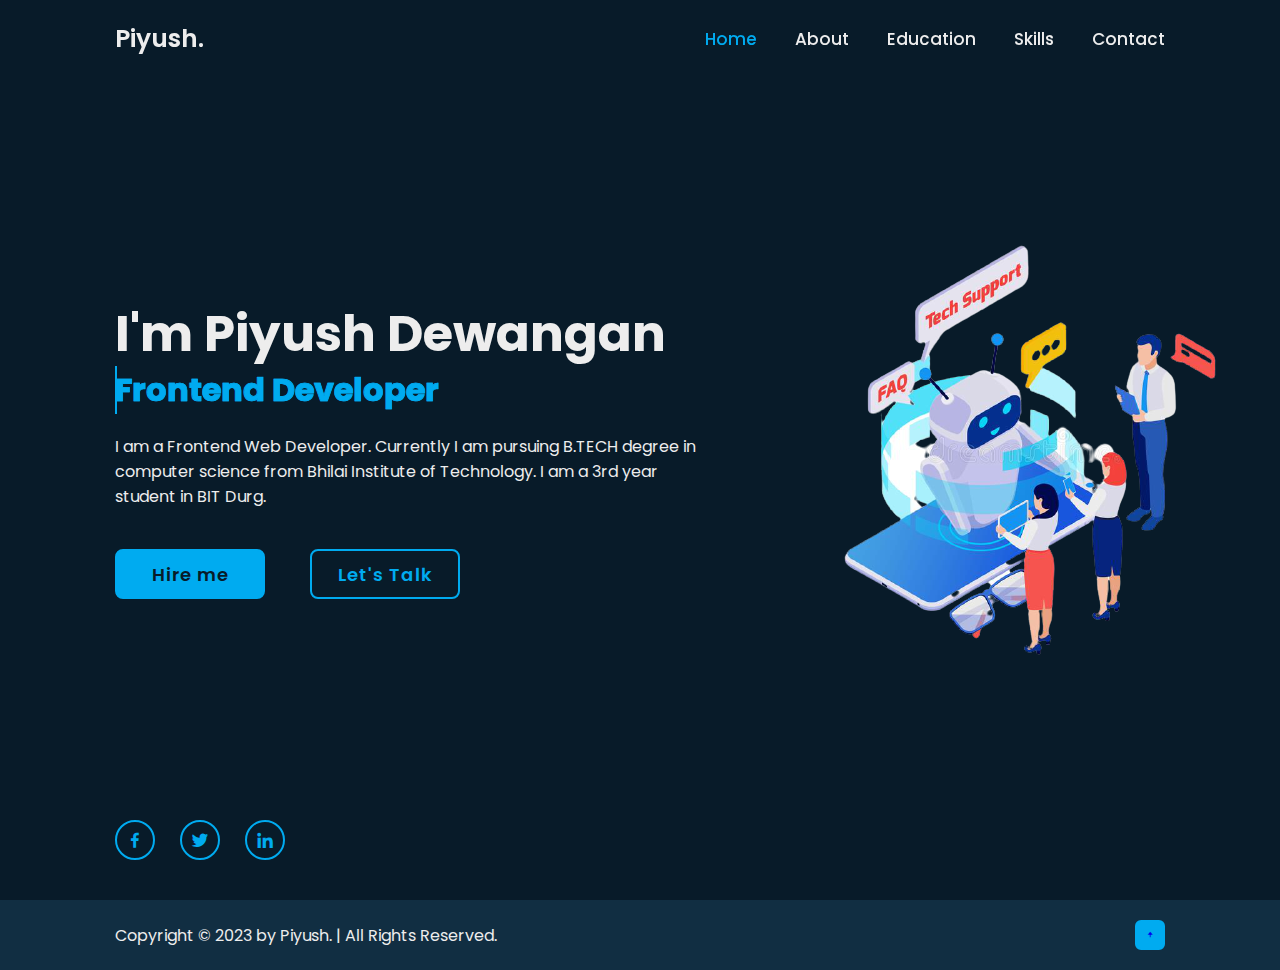
<file: OctaNet Task 1/index.html>
<!DOCTYPE html>
<html>
    <head>
        <meta charsest="utf-8">
        <meta http-equiv="X-UA-Compatible" content="IE=edge">
        <title>Landing page</title>
        <meta name="description" content="">
        <meta name="viewport" content="width=device-width, initial-scale=1">
        <link rel="stylesheet" href="style.css">
        <link href='https://unpkg.com/boxicons@2.1.4/css/boxicons.min.css' rel='stylesheet'>
    </head>
    <body>
        <header class="header">
            <a href="#" class="logo">Piyush.</a>

            <div class="bx bx-menu" id="menu-icon"></div>
            <nav class="navbar">
                <a href="#home" class="active">Home</a>
                <a href="#about">About</a>
                <a href="#education">Education</a>
                <a href="#skills">Skills</a>
                 
                <a href="#contact">Contact</a>

                <span class="active-nav"></span>
            </nav>
        </header>  
        
        <section class="home" id="home">
            <div class="home-content">
                <h1>I'm <span>Piyush Dewangan </span></h1>
                <div class="text-animate">
                    <h3> Frontend Developer</h3>
                </div>
                <p> I am a Frontend Web Developer. Currently I am pursuing B.TECH degree in computer science from 
                    Bhilai Institute of Technology. I am a 3rd year student in BIT Durg.</p> 

                <div class="btn-box">
                    <a href="#" class="btn">Hire me</a>
                    <a href="#" class="btn">Let's Talk</a>
                </div>
            </div>

            <div class="home-sci">
                <a href="#"><i class='bx bxl-facebook'></i></a>
                <a href="#"><i class='bx bxl-twitter'></i></a>
                <a href="#"><i class='bx bxl-linkedin' ></i></a>
            </div>

            <div class="home-imgHover"></div>

            
        </section>

        <footer class="footer">
            <div class="footer-text">
                <p> Copyright &copy; 2023 by Piyush. | All Rights Reserved.<p>
            </div>
        <div class="footer-iconTop"> 
            <a href="#"><i class='bx bxs-up-arrow-alt' ></i></a> 
        </div>     
    </body>

</html>
</file>
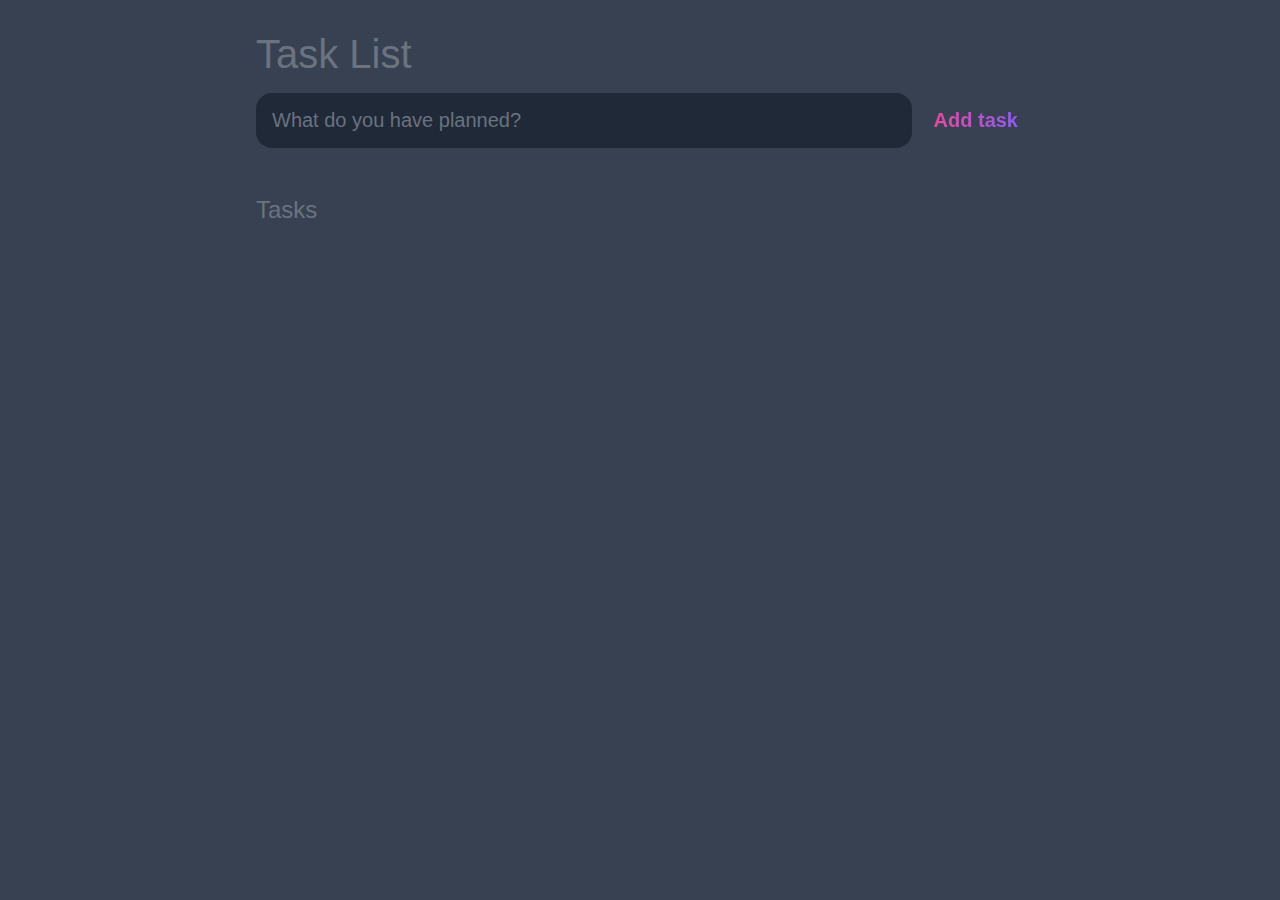
<file: OctaNet Task 2/index.html>
<!DOCTYPE html>
<html lang="en">
<head>
	<meta charset="UTF-8">
	<meta http-equiv="X-UA-Compatible" content="IE=edge">
	<meta name="viewport" content="width=device-width, initial-scale=1.0">
	<title>To-do List</title>

	<link rel="stylesheet" href="style.css" />
</head>
<body>
	
	<header>
		<h1>Task List</h1>
		<form id="new-task-form">
			<input type="text" name="new-task-input" id="new-task-input" placeholder="What do you have planned?" />
			<input type="submit" id="new-task-submit" value="Add task" />
		</form>
	</header>
	<main>
		<section class="task-list">
			<h2>Tasks</h2>

			<div id="tasks">
			</div>
		</section>
	</main>

	<script src="script.js"></script>
</body>
</html>
</file>
<file: OctaNet Task 1/style.css>
@import url('https://fonts.googleapis.com/css2?family=Poppins:wght@300;400;500;600;700;800;900&display=swap');
*{
    font-family: 'Poppins', sans-serif;
    margin: 0;
    padding: 0;
    box-sizing: border-box;
    text-decoration: none;
    border: none;
    outline: none;
    scroll-behavior: smooth;
}

:root{
    --bg-color: #081b29;
    --second-bg-color: #112e42;
    --text-color: #ededed;
    --main-color: #00abf0;
}

html{
    font-size: 62.5%;
    overflow-x: hidden;
}
body{
    background: var(--bg-color);
    color: var(--text-color);
}
.header{
    position: fixed;
    top: 0;
    left: 0;
    width: 100%;
    padding: 2rem 9%;
    background: transparent;
    display: flex;
    justify-content: space-between;
    align-items: center;
    z-index: 100;
}

.logo{
    font-size: 2.5rem;
    color: var(--text-color);
    font-weight: 600;
}

.navbar a{
    font-size: 1.7rem;
    color: var(--text-color);
    font-weight: 500;
    margin-left: 3.5rem;
    transition: .3s;
}

.navbar a:hover, .navbar a.active{
    color: var(--main-color);
}

#menu-icon{
    font-size: 3.6rem;
    color: var(--text-color);
    cursor: pointer;
    display: none;
}

section {
    min-height: 100vh;
    padding: 10rem 9% 2rem;
}

.home{
    display: flex;
    align-items: center;
    padding: 0 9%;
    background: url('image/img.png') no-repeat;
    background-size: auto;
    background-position: right;
}

.home-content {
    max-width: 60rem;
}

.home-content h1{
    font-size: 5.0rem;
    font-weight: 700;
    line-height: 1.3;
}

.home-content .text-animate{
    position: relative;
    width: 32.8rem;
}

.home-content .text-animate h3{
    font-size: 3.2rem;
    font-weight: 700;
    color: transparent;
    -webkit-text-stroke: .7px var(--main-color);
    background-image: linear-gradient(var(--main-color), var(--main-color));
    background-repeat: no-repeat;
    -webkit-background-clip: text;
    background-position: 0 0;
    animation: homeBG 6s linear infinite;
    animation-delay: 2s;
}

@keyframes homeBG {
    0% ,10%,100%{
        background-position: -33rem 0;
    }
    65%,85%{
        background-position: 0 0;
    }
}

.home-content .text-animate h3::before{
    content: '';
    position: absolute;
    top: 0;
    left: 0;
    width: 0;
    height: 100%;
    border-right: 2px solid var(--main-color);
    z-index: -1;
    animation: homeCursor 6s linear infinite;
    animation-delay: 2s;

}
@keyframes homeCursor {
    0% ,10%,100%{
        width: 0;
    }
    65%,78%,85%{
        width: 100%;
        opacity: 1;
    }
    75%,81%{
        opacity: 0;
    }
}

.home-content p{
    font-size: 1.6rem;
    margin: 2rem 0 4rem;
}

.btn-box{
    position: relative;
    display: flex;
    justify-content: space-between;
    width: 34.5rem;
    height: 5rem;
}

.btn-box .btn{
    position: relative;
    display: inline-flex;
    justify-content: center;
    align-items: center;
    width: 15rem;
    height: 100%;
    background: var(--main-color);
    border: .2rem solid var(--main-color);
    border-radius: .8rem;
    font-size: 1.8rem;
    font-weight: 600;
    letter-spacing: .1rem;
    color: var(--bg-color);
    z-index: 1;
    overflow: hidden;
    transition: .5s;
}

.btn-box .btn:nth-child(2){
    background: transparent;
    color: var(--main-color);
}

.btn-box .btn:nth-child(2):hover{
    color: var(--bg-color);
}

.btn-box .btn:nth-child(2)::before{
    background: var(--main-color);
}

.btn-box .btn:hover{
    color: var(--main-color);
}

.btn-box .btn::before{
    content: '';
    position: absolute;
    top: 0;
    left: 0;
    width: 0;
    height: 100%;
    background: var(--bg-color);
    z-index: -1;
    transition: .5s;
}

.btn-box .btn:hover::before{
    width: 100%;
}

.home-sci{
    position: absolute;
    bottom: 4rem;
    width: 170px;
    display: flex;
    justify-content: space-between;
}

.home-sci a{
    position: relative;
    display: inline-flex;
    justify-content: center;
    align-items: center;
    width: 40px;
    height: 40px;
    background: transparent;
    border: .2rem solid var(--main-color);
    border-radius: 50%;
    font-size: 20px;
    color: var(--main-color);
    z-index: 1;
    overflow: hidden;
}

.home-sci a:hover{
    color: var(--bg-color);
}

.home-sci a::before{
    content: '';
    position: absolute;
    top: 0;
    left: 0;
    width: 0;
    height: 100%;
    background: var(--main-color);
    z-index: -1;
    transition: .5s;
}

.home-sci a:hover::before {
    width: 100%;
}

.home-imgHover{
    position: absolute;
    top: 0;
    right: 0;
    width: 45%;
    height: 100%;
    background: transparent;
    transition: 3s;
}

.home-imgHover:hover{
    background: var(--bg-color);
    opacity: .8;
}

.footer{
    display: flex;
    justify-content: space-between;
    align-items: center;
    flex-wrap: wrap;
    padding: 2rem 9%;
    background: var(--second-bg-color);
}

.footer-text p{
    font-size: 1.6rem;
} 

.footer-iconTop a{
    position: relative;
    display: inline-flex;
    justify-content: center;
    align-items: center;
    padding: .8rem;
    background: var(--main-color);
    border: .2rem solid var(--main-color);
    border-radius: .6rem;
}

@media (max-width: 1200px) {
    html {
        font-size: 55%;
    }
}

@media (max-width: 991px) {
    .header {
        padding: 2rem 4%;
    }

    section {
        padding: 10rem 4% 2rem;
    }

    .home {
        padding: 0 4%;
    }

    .footer {
        padding: 2rem 4%;
    }
}

@media (max-width: 768px) {
    .header {
        background: var(--bg-color);
    }

    #menu-icon {
        display: block;
    }

    .navbar {
        position: absolute;
        top: 100%;
        left: -100%;
        width: 100%;
        padding: 1rem 4%;
        background: var(--bg-color);
        box-shadow: 0 .5rem 1rem rgba(0, 0, 0, .2);
        transition: .25s ease;
        transition-delay: .25s;
    }

    .navbar.active{
        left: 0;
        transition-delay: 0s;
    }

      .navbar .active-nav{
        position: absolute;
        top: 0;
        left: -100%;
        width: 100%;
        height: 100%;
        background-color: var(--bg-color);
        border-top: .1rem solid rgba(0, 0, 0, .2);
        z-index: -1;
        transition: .25s ease;
        transition-delay: 0s;
    }

    .navbar.active .active-nav {
        transition-delay: .25s;
        left: 0;
    }

    .navbar.active .active{
        left: 0;
        transition-delay: .25s;
    } 

    .navbar a {
        display: block;
        font-size: 2rem;
        margin: 3rem 0;
        transform: translate(-20rem);
        transition: .25s ease;
        transition-delay: 0s;
    }

    .navbar.active a{
        transform: translateX(0);
        transition-delay: .25s;
    }

}

 @media (max-width: 520px) {
    html{
        font-size: 50%;
    }
    .home-content h1 {
        display: flex;
        flex-direction: column;
    }
    .home-sci {
        width: 160px;
    }
    .home-sci a{
        width: 38px;
        height: 38px;
    }

}

@media (max-width: 462px) {
    .home-content {
        font-size: 5.2rem;
    }
    .footer{
        flex-direction: column-reverse;
    }
    .footer p {
        margin-top: 2rem;
        text-align: center;
    }
}

@media (max-width: 371px) {
    .home {
        justify-content: center;
    }

    .home-content{
        display: flex;
        align-items: center;
        flex-direction: column;
        text-align: center;

    }

    .home-content h1{
        font-size: 5rem;
    }
}
</file>
<file: OctaNet Task 2/style.css>
:root {
	--dark: #374151;
	--darker: #1F2937;
	--darkest: #000000;
	--grey: #6B7280;
	--pink: #EC4899;
	--purple: #8B5CF6;
	--light: #EEE;
}

* {
	margin: 0;
	box-sizing: border-box;
	font-family: "Fira sans", sans-serif;
}

body {
	display: flex;
	flex-direction: column;
	min-height: 100vh;
	color: #FFF;
	background-color: var(--dark);
}

header {
	padding: 2rem 1rem;
	max-width: 800px;
	width: 100%;
	margin: 0 auto;
}

header h1{ 
	font-size: 2.5rem;
	font-weight: 300;
	color: var(--grey);
	margin-bottom: 1rem;
}

#new-task-form {
	display: flex;;
}

input, button {
	appearance: none;
	border: none;
	outline: none;
	background: none;
}

#new-task-input {
	flex: 1 1 0%;
	background-color: var(--darker);
	padding: 1rem;
	border-radius: 1rem;
	margin-right: 1rem;
	color: var(--light);
	font-size: 1.25rem;
}

#new-task-input::placeholder {
	color: var(--grey);
}

#new-task-submit {
	color: var(--pink);
	font-size: 1.25rem;
	font-weight: 700;
	background-image: linear-gradient(to right, var(--pink), var(--purple));
	-webkit-background-clip: text;
	-webkit-text-fill-color: transparent;
	cursor: pointer;
	transition: 0.4s;
}

#new-task-submit:hover {
	opacity: 0.8;
}

#new-task-submit:active {
	opacity: 0.6;
}

main {
	flex: 1 1 0%;
	max-width: 800px;
	width: 100%;
	margin: 0 auto;
}

.task-list {
	padding: 1rem;
}

.task-list h2 {
	font-size: 1.5rem;
	font-weight: 300;
	color: var(--grey);
	margin-bottom: 1rem;
}

#tasks .task {
	display: flex;
	justify-content: space-between;
	background-color: var(--darkest);
	padding: 1rem;
	border-radius: 1rem;
	margin-bottom: 1rem;
}

.task .content {
	flex: 1 1 0%;
}

.task .content .text {
	color: var(--light);
	font-size: 1.125rem;
	width: 100%;
	display: block;
	transition: 0.4s;
}

.task .content .text:not(:read-only) {
	color: var(--pink);
}

.task .actions {
	display: flex;
	margin: 0 -0.5rem;
}

.task .actions button {
	cursor: pointer;
	margin: 0 0.5rem;
	font-size: 1.125rem;
	font-weight: 700;
	text-transform: uppercase;
	transition: 0.4s;
}

.task .actions button:hover {
	opacity: 0.8;
}

.task .actions button:active {
	opacity: 0.6;
}

.task .actions .edit {
	background-image: linear-gradient(to right, var(--pink), var(--purple));
	-webkit-background-clip: text;
	-webkit-text-fill-color: transparent;
}

.task .actions .delete {
	color: crimson;
}
</file>
